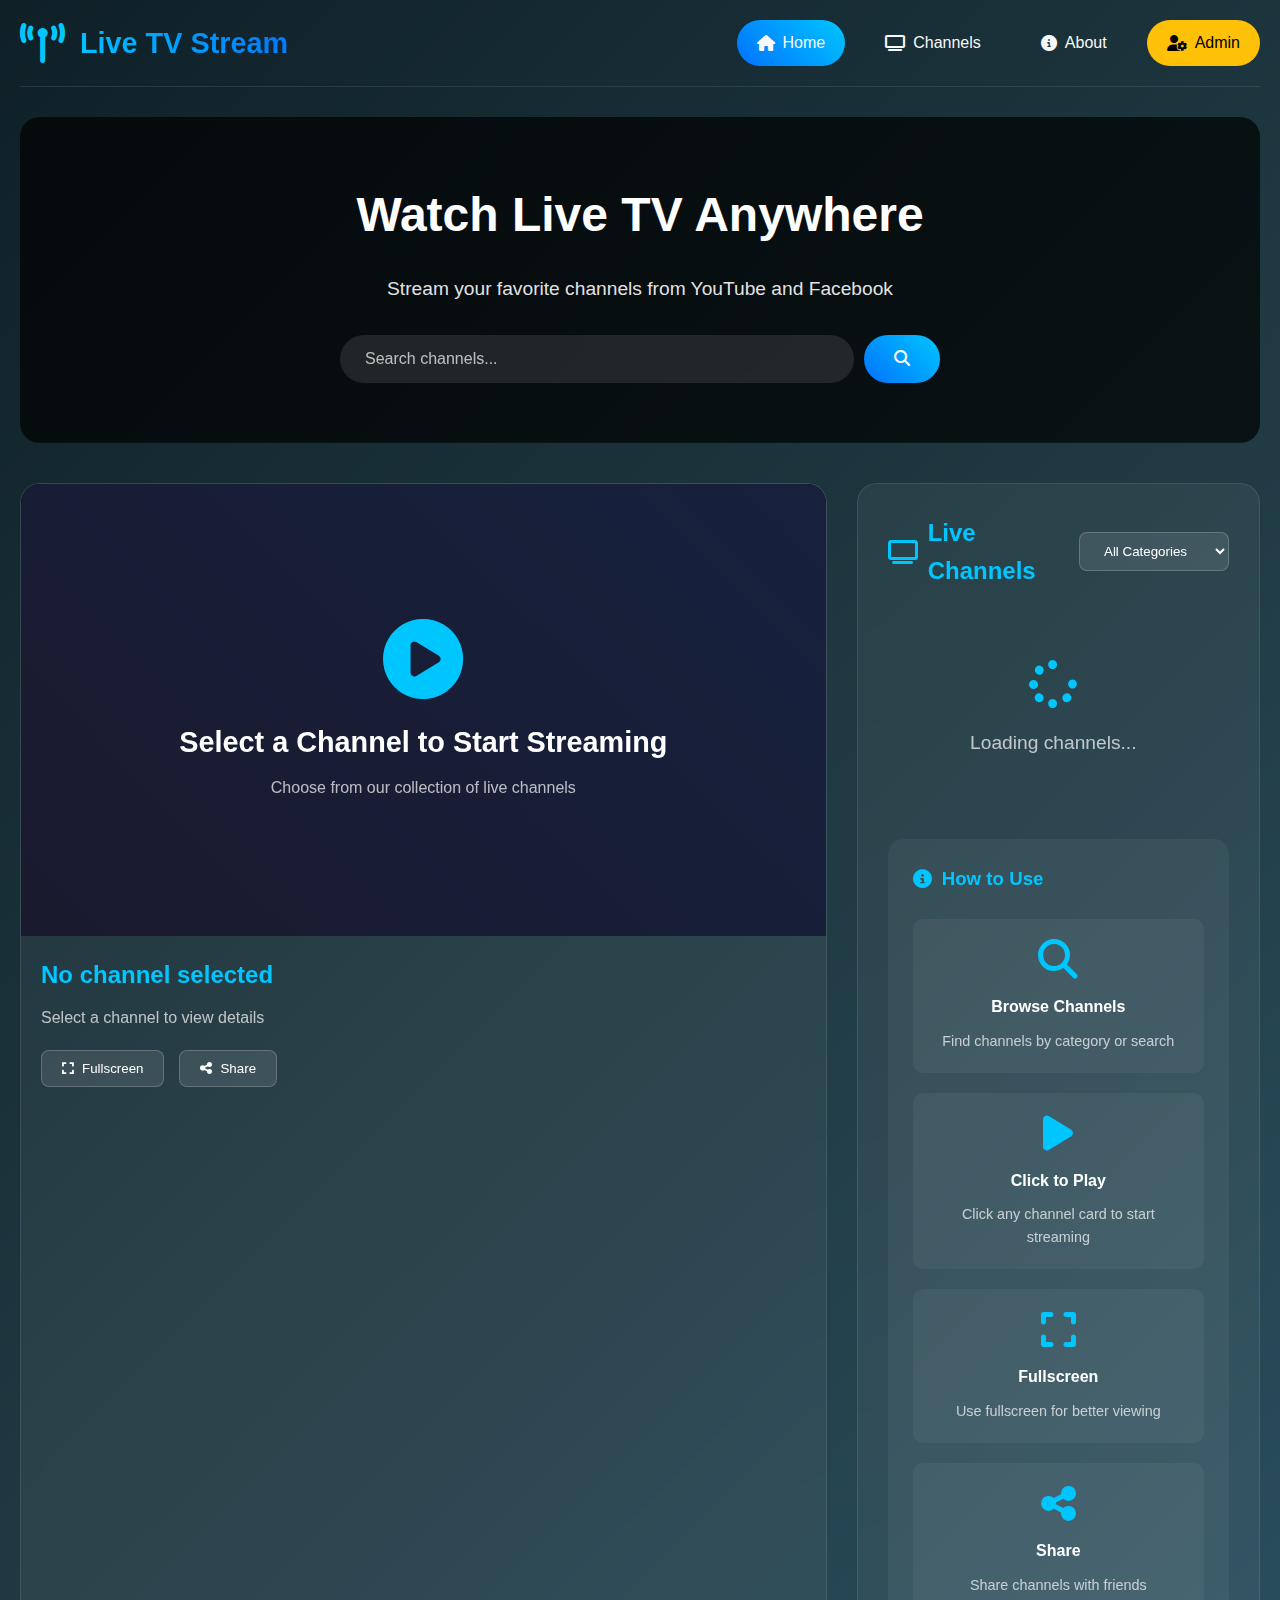
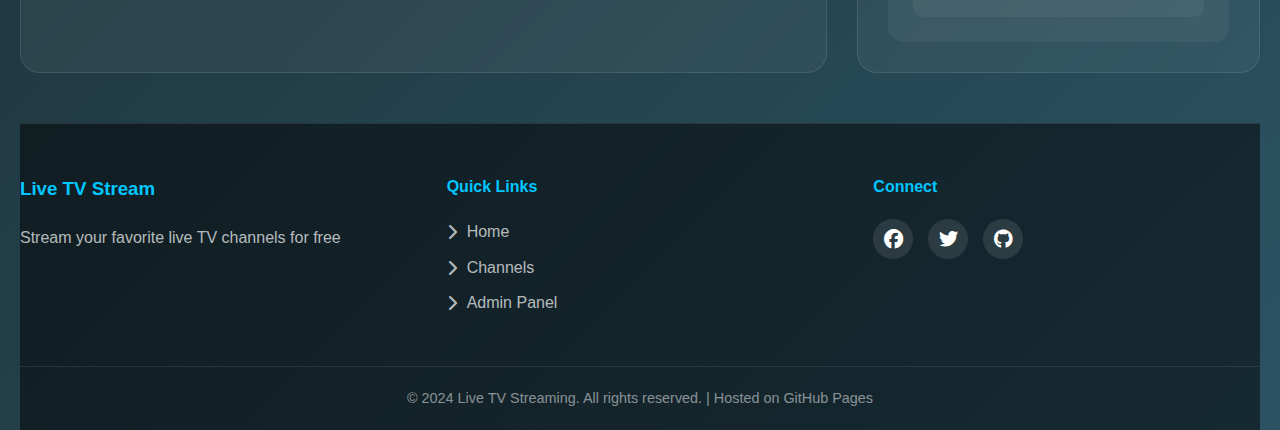
<file: index.html>
<!DOCTYPE html>
<html lang="en">
<head>
    <meta charset="UTF-8">
    <meta name="viewport" content="width=device-width, initial-scale=1.0">
    <title>Live TV Streaming</title>
    <link rel="stylesheet" href="style.css">
    <link rel="stylesheet" href="https://cdnjs.cloudflare.com/ajax/libs/font-awesome/6.4.0/css/all.min.css">
    <link rel="icon" type="image/x-icon" href="favicon.ico">
</head>
<body>
    <div class="container">
        <header>
            <div class="logo">
                <i class="fas fa-broadcast-tower"></i>
                <h1>Live TV Stream</h1>
            </div>
            <nav>
                <a href="#" class="nav-link active"><i class="fas fa-home"></i> Home</a>
                <a href="#" class="nav-link"><i class="fas fa-tv"></i> Channels</a>
                <a href="#" class="nav-link"><i class="fas fa-info-circle"></i> About</a>
                <a href="admin.html" class="nav-link admin-btn"><i class="fas fa-user-cog"></i> Admin</a>
            </nav>
        </header>

        <main>
            <section class="hero">
                <div class="hero-content">
                    <h2>Watch Live TV Anywhere</h2>
                    <p>Stream your favorite channels from YouTube and Facebook</p>
                    <div class="search-bar">
                        <input type="text" id="searchInput" placeholder="Search channels...">
                        <button id="searchBtn"><i class="fas fa-search"></i></button>
                    </div>
                </div>
            </section>

            <div class="content-wrapper">
                <div class="player-section">
                    <div class="player-container">
                        <div id="playerPlaceholder" class="player-placeholder">
                            <i class="fas fa-play-circle"></i>
                            <h3>Select a Channel to Start Streaming</h3>
                            <p>Choose from our collection of live channels</p>
                        </div>
                        <div id="streamContainer" class="stream-container" style="display: none;">
                            <iframe id="streamPlayer" class="stream-player" frameborder="0" allowfullscreen></iframe>
                        </div>
                    </div>
                    <div class="player-info">
                        <div class="now-playing">
                            <h3 id="currentChannel">No channel selected</h3>
                            <p id="currentCategory">Select a channel to view details</p>
                            <div class="player-controls">
                                <button id="fullscreenBtn" class="control-btn">
                                    <i class="fas fa-expand"></i> Fullscreen
                                </button>
                                <button id="shareBtn" class="control-btn">
                                    <i class="fas fa-share-alt"></i> Share
                                </button>
                            </div>
                        </div>
                    </div>
                </div>

                <div class="channels-section">
                    <div class="section-header">
                        <h2><i class="fas fa-tv"></i> Live Channels</h2>
                        <div class="category-filter">
                            <select id="categorySelect">
                                <option value="all">All Categories</option>
                                <option value="news">News</option>
                                <option value="sports">Sports</option>
                                <option value="entertainment">Entertainment</option>
                                <option value="music">Music</option>
                                <option value="education">Education</option>
                            </select>
                        </div>
                    </div>

                    <div class="channels-grid" id="channelsGrid">
                        <!-- Channels will be loaded here -->
                        <div class="loading">
                            <i class="fas fa-spinner fa-spin"></i>
                            <p>Loading channels...</p>
                        </div>
                    </div>

                    <div class="instructions">
                        <h3><i class="fas fa-info-circle"></i> How to Use</h3>
                        <div class="instructions-grid">
                            <div class="instruction">
                                <i class="fas fa-search"></i>
                                <h4>Browse Channels</h4>
                                <p>Find channels by category or search</p>
                            </div>
                            <div class="instruction">
                                <i class="fas fa-play"></i>
                                <h4>Click to Play</h4>
                                <p>Click any channel card to start streaming</p>
                            </div>
                            <div class="instruction">
                                <i class="fas fa-expand"></i>
                                <h4>Fullscreen</h4>
                                <p>Use fullscreen for better viewing</p>
                            </div>
                            <div class="instruction">
                                <i class="fas fa-share-alt"></i>
                                <h4>Share</h4>
                                <p>Share channels with friends</p>
                            </div>
                        </div>
                    </div>
                </div>
            </div>
        </main>

        <footer>
            <div class="footer-content">
                <div class="footer-section">
                    <h3>Live TV Stream</h3>
                    <p>Stream your favorite live TV channels for free</p>
                </div>
                <div class="footer-section">
                    <h4>Quick Links</h4>
                    <a href="#"><i class="fas fa-chevron-right"></i> Home</a>
                    <a href="#"><i class="fas fa-chevron-right"></i> Channels</a>
                    <a href="admin.html"><i class="fas fa-chevron-right"></i> Admin Panel</a>
                </div>
                <div class="footer-section">
                    <h4>Connect</h4>
                    <div class="social-links">
                        <a href="#"><i class="fab fa-facebook"></i></a>
                        <a href="#"><i class="fab fa-twitter"></i></a>
                        <a href="#"><i class="fab fa-github"></i></a>
                    </div>
                </div>
            </div>
            <div class="footer-bottom">
                <p>&copy; 2024 Live TV Streaming. All rights reserved. | Hosted on GitHub Pages</p>
            </div>
        </footer>
    </div>

    <!-- Share Modal -->
    <div id="shareModal" class="modal">
        <div class="modal-content">
            <h3><i class="fas fa-share-alt"></i> Share Channel</h3>
            <div class="share-options">
                <input type="text" id="shareUrl" readonly>
                <button id="copyBtn" class="share-btn">
                    <i class="fas fa-copy"></i> Copy Link
                </button>
                <a id="whatsappShare" class="share-btn" target="_blank">
                    <i class="fab fa-whatsapp"></i> WhatsApp
                </a>
                <a id="facebookShare" class="share-btn" target="_blank">
                    <i class="fab fa-facebook"></i> Facebook
                </a>
            </div>
            <button id="closeShare" class="btn-close">Close</button>
        </div>
    </div>

    <script src="script.js"></script>
</body>
</html>
</file>
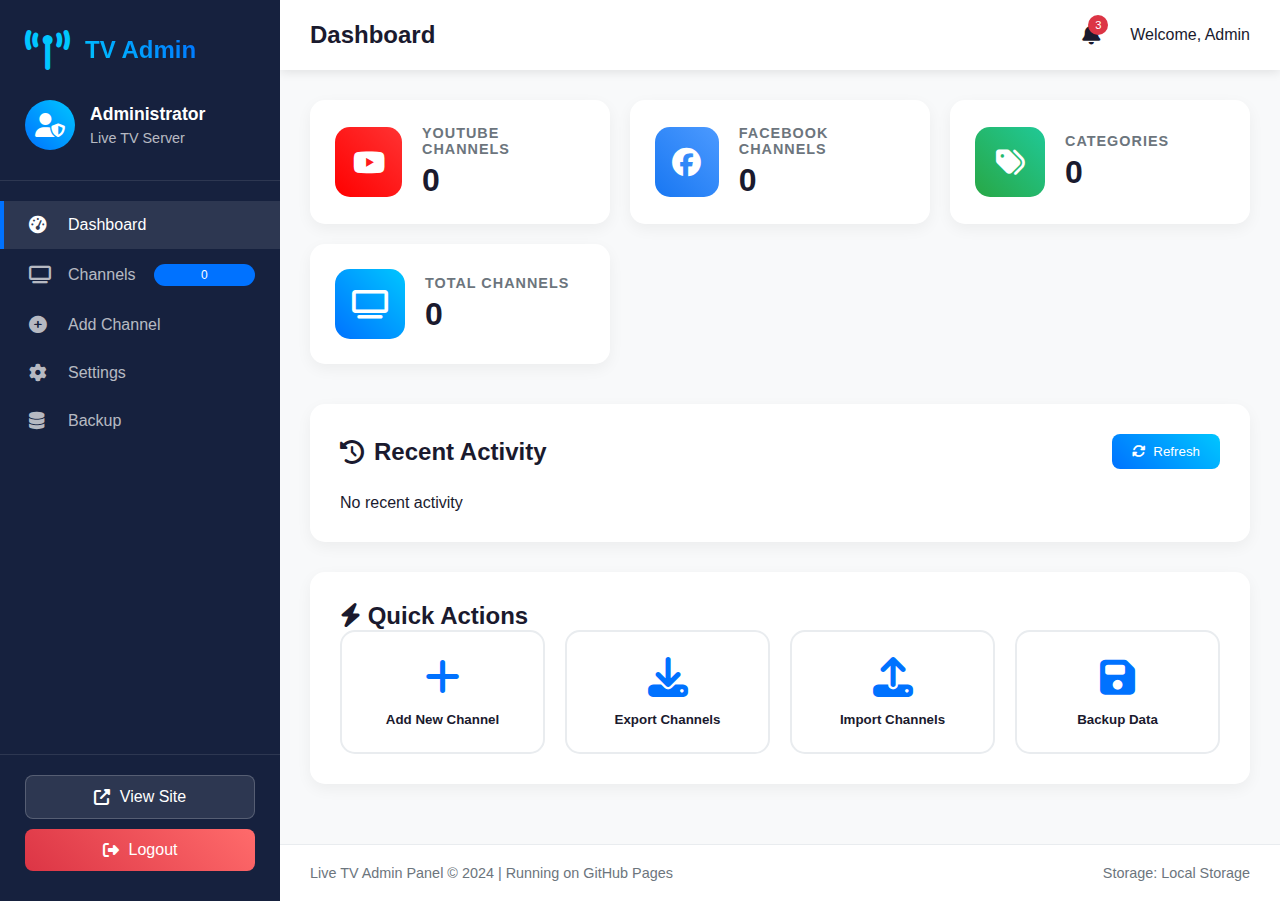
<file: admin.html>
<!DOCTYPE html>
<html lang="en">
<head>
    <meta charset="UTF-8">
    <meta name="viewport" content="width=device-width, initial-scale=1.0">
    <title>Admin Panel - Live TV Streaming</title>
    <link rel="stylesheet" href="admin.css">
    <link rel="stylesheet" href="https://cdnjs.cloudflare.com/ajax/libs/font-awesome/6.4.0/css/all.min.css">
    <link rel="icon" type="image/x-icon" href="favicon.ico">
</head>
<body>
    <div class="admin-container">
        <!-- Sidebar -->
        <aside class="sidebar">
            <div class="sidebar-header">
                <div class="logo">
                    <i class="fas fa-broadcast-tower"></i>
                    <h2>TV Admin</h2>
                </div>
                <div class="admin-info">
                    <div class="admin-avatar">
                        <i class="fas fa-user-shield"></i>
                    </div>
                    <div class="admin-details">
                        <h3>Administrator</h3>
                        <p>Live TV Server</p>
                    </div>
                </div>
            </div>

            <nav class="sidebar-nav">
                <ul>
                    <li class="nav-item active" data-page="dashboard">
                        <i class="fas fa-tachometer-alt"></i>
                        <span>Dashboard</span>
                    </li>
                    <li class="nav-item" data-page="channels">
                        <i class="fas fa-tv"></i>
                        <span>Channels</span>
                        <span class="badge" id="channelCount">0</span>
                    </li>
                    <li class="nav-item" data-page="add-channel">
                        <i class="fas fa-plus-circle"></i>
                        <span>Add Channel</span>
                    </li>
                    <li class="nav-item" data-page="settings">
                        <i class="fas fa-cog"></i>
                        <span>Settings</span>
                    </li>
                    <li class="nav-item" data-page="backup">
                        <i class="fas fa-database"></i>
                        <span>Backup</span>
                    </li>
                </ul>
            </nav>

            <div class="sidebar-footer">
                <a href="index.html" class="view-site">
                    <i class="fas fa-external-link-alt"></i>
                    View Site
                </a>
                <button id="logoutBtn" class="logout-btn">
                    <i class="fas fa-sign-out-alt"></i>
                    Logout
                </button>
            </div>
        </aside>

        <!-- Main Content -->
        <main class="main-content">
            <!-- Top Bar -->
            <header class="top-bar">
                <div class="top-bar-left">
                    <button class="menu-toggle">
                        <i class="fas fa-bars"></i>
                    </button>
                    <h1 id="pageTitle">Dashboard</h1>
                </div>
                <div class="top-bar-right">
                    <div class="notifications">
                        <button class="notification-btn">
                            <i class="fas fa-bell"></i>
                            <span class="notification-badge">3</span>
                        </button>
                    </div>
                    <div class="user-menu">
                        <span>Welcome, Admin</span>
                    </div>
                </div>
            </header>

            <!-- Content Area -->
            <div class="content-area">
                <!-- Dashboard Page -->
                <section id="dashboard" class="page active">
                    <div class="stats-cards">
                        <div class="stat-card">
                            <div class="stat-icon youtube">
                                <i class="fab fa-youtube"></i>
                            </div>
                            <div class="stat-info">
                                <h3>YouTube Channels</h3>
                                <p id="youtubeStats">0</p>
                            </div>
                        </div>
                        <div class="stat-card">
                            <div class="stat-icon facebook">
                                <i class="fab fa-facebook"></i>
                            </div>
                            <div class="stat-info">
                                <h3>Facebook Channels</h3>
                                <p id="facebookStats">0</p>
                            </div>
                        </div>
                        <div class="stat-card">
                            <div class="stat-icon categories">
                                <i class="fas fa-tags"></i>
                            </div>
                            <div class="stat-info">
                                <h3>Categories</h3>
                                <p id="categoryStats">0</p>
                            </div>
                        </div>
                        <div class="stat-card">
                            <div class="stat-icon total">
                                <i class="fas fa-tv"></i>
                            </div>
                            <div class="stat-info">
                                <h3>Total Channels</h3>
                                <p id="totalStats">0</p>
                            </div>
                        </div>
                    </div>

                    <div class="recent-activity">
                        <div class="section-header">
                            <h2><i class="fas fa-history"></i> Recent Activity</h2>
                            <button class="btn-refresh" onclick="adminPanel.refreshData()">
                                <i class="fas fa-sync-alt"></i> Refresh
                            </button>
                        </div>
                        <div class="activity-list" id="activityList">
                            <!-- Activities will be loaded here -->
                        </div>
                    </div>

                    <div class="quick-actions">
                        <h2><i class="fas fa-bolt"></i> Quick Actions</h2>
                        <div class="actions-grid">
                            <button class="action-btn" onclick="adminPanel.showAddChannel()">
                                <i class="fas fa-plus"></i>
                                <span>Add New Channel</span>
                            </button>
                            <button class="action-btn" onclick="adminPanel.exportChannels()">
                                <i class="fas fa-download"></i>
                                <span>Export Channels</span>
                            </button>
                            <button class="action-btn" onclick="adminPanel.importChannels()">
                                <i class="fas fa-upload"></i>
                                <span>Import Channels</span>
                            </button>
                            <button class="action-btn" onclick="adminPanel.backupData()">
                                <i class="fas fa-save"></i>
                                <span>Backup Data</span>
                            </button>
                        </div>
                    </div>
                </section>

                <!-- Channels Management Page -->
                <section id="channels" class="page">
                    <div class="section-header">
                        <h2><i class="fas fa-tv"></i> Manage Channels</h2>
                        <div class="header-actions">
                            <button class="btn-primary" onclick="adminPanel.showAddChannel()">
                                <i class="fas fa-plus"></i> Add Channel
                            </button>
                        </div>
                    </div>

                    <div class="controls-row">
                        <div class="search-box">
                            <i class="fas fa-search"></i>
                            <input type="text" id="searchChannels" placeholder="Search channels...">
                        </div>
                        <select id="filterCategory" class="filter-select">
                            <option value="all">All Categories</option>
                            <option value="news">News</option>
                            <option value="sports">Sports</option>
                            <option value="entertainment">Entertainment</option>
                            <option value="music">Music</option>
                            <option value="education">Education</option>
                        </select>
                        <select id="filterType" class="filter-select">
                            <option value="all">All Types</option>
                            <option value="youtube">YouTube</option>
                            <option value="facebook">Facebook</option>
                        </select>
                    </div>

                    <div class="channels-table-container">
                        <table class="channels-table">
                            <thead>
                                <tr>
                                    <th>Channel Name</th>
                                    <th>Type</th>
                                    <th>Category</th>
                                    <th>Status</th>
                                    <th>Added</th>
                                    <th>Actions</th>
                                </tr>
                            </thead>
                            <tbody id="channelsTableBody">
                                <!-- Channels will be loaded here -->
                            </tbody>
                        </table>
                    </div>
                </section>

                <!-- Add/Edit Channel Page -->
                <section id="add-channel" class="page">
                    <div class="section-header">
                        <h2><i class="fas fa-plus-circle"></i> Add New Channel</h2>
                    </div>

                    <form id="channelForm" class="channel-form">
                        <div class="form-row">
                            <div class="form-group">
                                <label for="channelName">
                                    <i class="fas fa-tv"></i> Channel Name *
                                </label>
                                <input type="text" id="channelName" required 
                                       placeholder="Enter channel name (e.g., CNN News)">
                            </div>
                            <div class="form-group">
                                <label for="channelCategory">
                                    <i class="fas fa-tag"></i> Category *
                                </label>
                                <select id="channelCategory" required>
                                    <option value="">Select category</option>
                                    <option value="news">News</option>
                                    <option value="sports">Sports</option>
                                    <option value="entertainment">Entertainment</option>
                                    <option value="music">Music</option>
                                    <option value="education">Education</option>
                                    <option value="religious">Religious</option>
                                    <option value="kids">Kids</option>
                                </select>
                            </div>
                        </div>

                        <div class="form-row">
                            <div class="form-group">
                                <label for="channelUrl">
                                    <i class="fas fa-link"></i> Stream URL *
                                </label>
                                <input type="url" id="channelUrl" required 
                                       placeholder="Enter YouTube or Facebook stream URL">
                                <small class="help-text">
                                    Enter YouTube or Facebook live stream URL
                                </small>
                            </div>
                            <div class="form-group">
                                <label for="channelType">
                                    <i class="fas fa-globe"></i> Stream Type *
                                </label>
                                <select id="channelType" required>
                                    <option value="">Select type</option>
                                    <option value="youtube">YouTube</option>
                                    <option value="facebook">Facebook</option>
                                    <option value="other">Other</option>
                                </select>
                            </div>
                        </div>

                        <div class="form-group">
                            <label for="channelDescription">
                                <i class="fas fa-align-left"></i> Description
                            </label>
                            <textarea id="channelDescription" rows="4" 
                                      placeholder="Enter channel description (optional)"></textarea>
                        </div>

                        <div class="form-group">
                            <label for="channelStatus">
                                <i class="fas fa-check-circle"></i> Status
                            </label>
                            <select id="channelStatus">
                                <option value="active">Active</option>
                                <option value="inactive">Inactive</option>
                                <option value="pending">Pending</option>
                            </select>
                        </div>

                        <div class="form-actions">
                            <button type="button" class="btn-secondary" onclick="adminPanel.resetForm()">
                                <i class="fas fa-redo"></i> Reset
                            </button>
                            <button type="submit" class="btn-primary">
                                <i class="fas fa-save"></i> Save Channel
                            </button>
                        </div>
                    </form>
                </section>

                <!-- Settings Page -->
                <section id="settings" class="page">
                    <div class="section-header">
                        <h2><i class="fas fa-cog"></i> Settings</h2>
                    </div>

                    <div class="settings-grid">
                        <div class="setting-card">
                            <h3><i class="fas fa-user-shield"></i> Security</h3>
                            <div class="setting-item">
                                <label>Change Admin Password</label>
                                <input type="password" id="adminPassword" placeholder="New password">
                            </div>
                            <div class="setting-item">
                                <label>Two-Factor Authentication</label>
                                <label class="toggle-switch">
                                    <input type="checkbox">
                                    <span class="toggle-slider"></span>
                                </label>
                            </div>
                        </div>

                        <div class="setting-card">
                            <h3><i class="fas fa-palette"></i> Appearance</h3>
                            <div class="setting-item">
                                <label>Theme Color</label>
                                <input type="color" id="themeColor" value="#0072ff">
                            </div>
                            <div class="setting-item">
                                <label>Auto-refresh Interval</label>
                                <select id="refreshInterval">
                                    <option value="0">Disabled</option>
                                    <option value="30000">30 Seconds</option>
                                    <option value="60000">1 Minute</option>
                                    <option value="300000">5 Minutes</option>
                                </select>
                            </div>
                        </div>

                        <div class="setting-card">
                            <h3><i class="fas fa-database"></i> Storage</h3>
                            <div class="setting-item">
                                <label>Storage Method</label>
                                <select id="storageMethod">
                                    <option value="localStorage">Local Storage</option>
                                    <option value="json">JSON File</option>
                                </select>
                            </div>
                            <div class="setting-item">
                                <label>Clear All Data</label>
                                <button class="btn-danger" onclick="adminPanel.clearAllData()">
                                    <i class="fas fa-trash"></i> Clear Data
                                </button>
                            </div>
                        </div>
                    </div>
                </section>

                <!-- Backup Page -->
                <section id="backup" class="page">
                    <div class="section-header">
                        <h2><i class="fas fa-database"></i> Data Backup</h2>
                    </div>

                    <div class="backup-options">
                        <div class="backup-card">
                            <h3><i class="fas fa-download"></i> Export Data</h3>
                            <p>Export all channels to a JSON file</p>
                            <button class="btn-primary" onclick="adminPanel.exportChannels()">
                                <i class="fas fa-file-export"></i> Export Now
                            </button>
                        </div>

                        <div class="backup-card">
                            <h3><i class="fas fa-upload"></i> Import Data</h3>
                            <p>Import channels from a JSON file</p>
                            <div class="file-upload">
                                <input type="file" id="importFile" accept=".json">
                                <label for="importFile" class="btn-secondary">
                                    <i class="fas fa-file-import"></i> Choose File
                                </label>
                                <button class="btn-primary" onclick="adminPanel.importFromFile()">
                                    <i class="fas fa-upload"></i> Import
                                </button>
                            </div>
                        </div>

                        <div class="backup-card">
                            <h3><i class="fas fa-cloud"></i> Cloud Backup</h3>
                            <p>Backup data to cloud storage</p>
                            <button class="btn-secondary" onclick="adminPanel.backupToCloud()">
                                <i class="fas fa-cloud-upload-alt"></i> Backup Now
                            </button>
                        </div>
                    </div>

                    <div class="backup-history">
                        <h3><i class="fas fa-history"></i> Backup History</h3>
                        <div class="history-list" id="backupHistory">
                            <!-- Backup history will be loaded here -->
                        </div>
                    </div>
                </section>
            </div>

            <!-- Footer -->
            <footer class="admin-footer">
                <p>Live TV Admin Panel &copy; 2024 | Running on GitHub Pages</p>
                <p id="storageInfo">Storage: Local Storage</p>
            </footer>
        </main>
    </div>

    <!-- Modals -->
    <div id="deleteModal" class="modal">
        <div class="modal-content">
            <h3><i class="fas fa-exclamation-triangle"></i> Confirm Delete</h3>
            <p>Are you sure you want to delete this channel? This action cannot be undone.</p>
            <div class="modal-actions">
                <button class="btn-secondary" onclick="adminPanel.closeModal()">Cancel</button>
                <button class="btn-danger" id="confirmDelete">Delete</button>
            </div>
        </div>
    </div>

    <div id="messageModal" class="modal">
        <div class="modal-content">
            <h3 id="messageTitle"></h3>
            <p id="messageText"></p>
            <div class="modal-actions">
                <button class="btn-primary" onclick="adminPanel.closeMessage()">OK</button>
            </div>
        </div>
    </div>

    <script src="admin.js"></script>
</body>
</html>
</file>
<file: style.css>
:root {
    --primary-color: #0072ff;
    --secondary-color: #00c6ff;
    --dark-color: #1a1a2e;
    --light-color: #f8f9fa;
    --success-color: #28a745;
    --danger-color: #dc3545;
    --warning-color: #ffc107;
    --gray-color: #6c757d;
}

* {
    margin: 0;
    padding: 0;
    box-sizing: border-box;
}

body {
    font-family: 'Segoe UI', Tahoma, Geneva, Verdana, sans-serif;
    background: linear-gradient(135deg, #0f2027 0%, #203a43 50%, #2c5364 100%);
    color: var(--light-color);
    line-height: 1.6;
    min-height: 100vh;
}

.container {
    max-width: 1400px;
    margin: 0 auto;
    padding: 0 20px;
}

/* Header Styles */
header {
    display: flex;
    justify-content: space-between;
    align-items: center;
    padding: 20px 0;
    border-bottom: 1px solid rgba(255, 255, 255, 0.1);
    margin-bottom: 30px;
}

.logo {
    display: flex;
    align-items: center;
    gap: 15px;
}

.logo i {
    font-size: 2.5rem;
    color: var(--secondary-color);
}

.logo h1 {
    font-size: 1.8rem;
    background: linear-gradient(45deg, var(--secondary-color), var(--primary-color));
    -webkit-background-clip: text;
    -webkit-text-fill-color: transparent;
}

nav {
    display: flex;
    gap: 20px;
    align-items: center;
}

.nav-link {
    color: var(--light-color);
    text-decoration: none;
    padding: 10px 20px;
    border-radius: 25px;
    transition: all 0.3s ease;
    display: flex;
    align-items: center;
    gap: 8px;
}

.nav-link:hover {
    background: rgba(255, 255, 255, 0.1);
    transform: translateY(-2px);
}

.nav-link.active {
    background: linear-gradient(45deg, var(--primary-color), var(--secondary-color));
}

.admin-btn {
    background: var(--warning-color);
    color: #000;
}

.admin-btn:hover {
    background: #e0a800;
}

/* Hero Section */
.hero {
    background: linear-gradient(rgba(0, 0, 0, 0.7), rgba(0, 0, 0, 0.7)), url('https://images.unsplash.com/photo-1533750349088-cd871a92f312?ixlib=rb-4.0.3&auto=format&fit=crop&w=2070&q=80');
    background-size: cover;
    background-position: center;
    border-radius: 20px;
    padding: 60px 40px;
    margin-bottom: 40px;
    text-align: center;
}

.hero-content h2 {
    font-size: 3rem;
    margin-bottom: 20px;
    color: white;
}

.hero-content p {
    font-size: 1.2rem;
    margin-bottom: 30px;
    color: rgba(255, 255, 255, 0.9);
}

.search-bar {
    display: flex;
    max-width: 600px;
    margin: 0 auto;
    gap: 10px;
}

.search-bar input {
    flex: 1;
    padding: 15px 25px;
    border: none;
    border-radius: 50px;
    background: rgba(255, 255, 255, 0.1);
    backdrop-filter: blur(10px);
    color: white;
    font-size: 1rem;
}

.search-bar input::placeholder {
    color: rgba(255, 255, 255, 0.7);
}

.search-bar button {
    padding: 15px 30px;
    background: linear-gradient(45deg, var(--primary-color), var(--secondary-color));
    border: none;
    border-radius: 50px;
    color: white;
    cursor: pointer;
    font-size: 1rem;
    transition: transform 0.3s ease;
}

.search-bar button:hover {
    transform: scale(1.05);
}

/* Content Wrapper */
.content-wrapper {
    display: grid;
    grid-template-columns: 2fr 1fr;
    gap: 30px;
    margin-bottom: 50px;
}

@media (max-width: 1024px) {
    .content-wrapper {
        grid-template-columns: 1fr;
    }
}

/* Player Section */
.player-section {
    background: rgba(255, 255, 255, 0.05);
    border-radius: 20px;
    overflow: hidden;
    backdrop-filter: blur(10px);
    border: 1px solid rgba(255, 255, 255, 0.1);
}

.player-container {
    position: relative;
    width: 100%;
    padding-bottom: 56.25%; /* 16:9 Aspect Ratio */
    background: #000;
}

.player-placeholder, .stream-container {
    position: absolute;
    top: 0;
    left: 0;
    width: 100%;
    height: 100%;
}

.player-placeholder {
    display: flex;
    flex-direction: column;
    justify-content: center;
    align-items: center;
    background: linear-gradient(45deg, #1a1a2e, #16213e);
    color: rgba(255, 255, 255, 0.7);
    text-align: center;
    padding: 20px;
}

.player-placeholder i {
    font-size: 5rem;
    color: var(--secondary-color);
    margin-bottom: 20px;
}

.player-placeholder h3 {
    font-size: 1.8rem;
    margin-bottom: 10px;
    color: white;
}

.stream-player {
    width: 100%;
    height: 100%;
    border: none;
}

.player-info {
    padding: 20px;
}

.now-playing h3 {
    font-size: 1.5rem;
    margin-bottom: 10px;
    color: var(--secondary-color);
}

.now-playing p {
    color: rgba(255, 255, 255, 0.7);
    margin-bottom: 20px;
}

.player-controls {
    display: flex;
    gap: 15px;
}

.control-btn {
    padding: 10px 20px;
    background: rgba(255, 255, 255, 0.1);
    border: 1px solid rgba(255, 255, 255, 0.2);
    border-radius: 8px;
    color: white;
    cursor: pointer;
    display: flex;
    align-items: center;
    gap: 8px;
    transition: all 0.3s ease;
}

.control-btn:hover {
    background: rgba(255, 255, 255, 0.2);
    transform: translateY(-2px);
}

/* Channels Section */
.channels-section {
    background: rgba(255, 255, 255, 0.05);
    border-radius: 20px;
    padding: 30px;
    backdrop-filter: blur(10px);
    border: 1px solid rgba(255, 255, 255, 0.1);
}

.section-header {
    display: flex;
    justify-content: space-between;
    align-items: center;
    margin-bottom: 30px;
}

.section-header h2 {
    display: flex;
    align-items: center;
    gap: 10px;
    color: var(--secondary-color);
}

.category-filter select {
    padding: 10px 20px;
    background: rgba(255, 255, 255, 0.1);
    border: 1px solid rgba(255, 255, 255, 0.2);
    border-radius: 8px;
    color: white;
    cursor: pointer;
    min-width: 150px;
}

.category-filter select option {
    background: var(--dark-color);
    color: white;
}

.channels-grid {
    display: grid;
    gap: 20px;
    margin-bottom: 40px;
    max-height: 600px;
    overflow-y: auto;
    padding-right: 10px;
}

.channels-grid::-webkit-scrollbar {
    width: 8px;
}

.channels-grid::-webkit-scrollbar-track {
    background: rgba(255, 255, 255, 0.1);
    border-radius: 4px;
}

.channels-grid::-webkit-scrollbar-thumb {
    background: linear-gradient(45deg, var(--primary-color), var(--secondary-color));
    border-radius: 4px;
}

.channel-card {
    background: rgba(255, 255, 255, 0.1);
    border-radius: 15px;
    padding: 20px;
    cursor: pointer;
    transition: all 0.3s ease;
    border: 2px solid transparent;
}

.channel-card:hover {
    background: rgba(255, 255, 255, 0.15);
    border-color: var(--secondary-color);
    transform: translateY(-5px);
}

.channel-card.active {
    background: linear-gradient(45deg, rgba(0, 114, 255, 0.2), rgba(0, 198, 255, 0.2));
    border-color: var(--secondary-color);
}

.channel-header {
    display: flex;
    justify-content: space-between;
    align-items: center;
    margin-bottom: 15px;
}

.channel-name {
    display: flex;
    align-items: center;
    gap: 10px;
    font-size: 1.2rem;
    font-weight: 600;
    color: var(--secondary-color);
}

.channel-category {
    background: rgba(0, 198, 255, 0.2);
    padding: 5px 15px;
    border-radius: 20px;
    font-size: 0.9rem;
    color: var(--secondary-color);
}

.channel-description {
    color: rgba(255, 255, 255, 0.8);
    font-size: 0.95rem;
    line-height: 1.5;
}

.loading {
    text-align: center;
    padding: 40px;
    grid-column: 1 / -1;
}

.loading i {
    font-size: 3rem;
    color: var(--secondary-color);
    margin-bottom: 20px;
}

.loading p {
    font-size: 1.2rem;
    color: rgba(255, 255, 255, 0.7);
}

/* Instructions */
.instructions {
    background: rgba(255, 255, 255, 0.05);
    border-radius: 15px;
    padding: 25px;
    margin-top: 30px;
}

.instructions h3 {
    display: flex;
    align-items: center;
    gap: 10px;
    margin-bottom: 25px;
    color: var(--secondary-color);
}

.instructions-grid {
    display: grid;
    grid-template-columns: repeat(auto-fit, minmax(200px, 1fr));
    gap: 20px;
}

.instruction {
    text-align: center;
    padding: 20px;
    background: rgba(255, 255, 255, 0.05);
    border-radius: 10px;
    transition: transform 0.3s ease;
}

.instruction:hover {
    transform: translateY(-5px);
}

.instruction i {
    font-size: 2.5rem;
    color: var(--secondary-color);
    margin-bottom: 15px;
}

.instruction h4 {
    margin-bottom: 10px;
    color: white;
}

.instruction p {
    color: rgba(255, 255, 255, 0.7);
    font-size: 0.9rem;
}

/* Footer */
footer {
    background: rgba(0, 0, 0, 0.5);
    border-top: 1px solid rgba(255, 255, 255, 0.1);
    padding: 50px 0 20px;
    margin-top: 50px;
}

.footer-content {
    display: grid;
    grid-template-columns: repeat(auto-fit, minmax(250px, 1fr));
    gap: 40px;
    margin-bottom: 40px;
}

.footer-section h3, .footer-section h4 {
    color: var(--secondary-color);
    margin-bottom: 20px;
}

.footer-section p {
    color: rgba(255, 255, 255, 0.7);
    line-height: 1.8;
}

.footer-section a {
    display: block;
    color: rgba(255, 255, 255, 0.7);
    text-decoration: none;
    margin-bottom: 10px;
    transition: color 0.3s ease;
    display: flex;
    align-items: center;
    gap: 10px;
}

.footer-section a:hover {
    color: var(--secondary-color);
}

.social-links {
    display: flex;
    gap: 15px;
}

.social-links a {
    display: inline-flex;
    align-items: center;
    justify-content: center;
    width: 40px;
    height: 40px;
    background: rgba(255, 255, 255, 0.1);
    border-radius: 50%;
    color: white;
    font-size: 1.2rem;
    transition: all 0.3s ease;
}

.social-links a:hover {
    background: var(--secondary-color);
    transform: translateY(-3px);
}

.footer-bottom {
    text-align: center;
    padding-top: 20px;
    border-top: 1px solid rgba(255, 255, 255, 0.1);
    color: rgba(255, 255, 255, 0.5);
    font-size: 0.9rem;
}

/* Modal */
.modal {
    display: none;
    position: fixed;
    top: 0;
    left: 0;
    width: 100%;
    height: 100%;
    background: rgba(0, 0, 0, 0.8);
    z-index: 1000;
    justify-content: center;
    align-items: center;
}

.modal-content {
    background: linear-gradient(135deg, #1a1a2e, #16213e);
    padding: 40px;
    border-radius: 20px;
    max-width: 500px;
    width: 90%;
    border: 1px solid rgba(255, 255, 255, 0.1);
}

.modal-content h3 {
    color: var(--secondary-color);
    margin-bottom: 30px;
    display: flex;
    align-items: center;
    gap: 10px;
}

.share-options {
    display: flex;
    flex-direction: column;
    gap: 15px;
    margin-bottom: 30px;
}

#shareUrl {
    padding: 15px;
    background: rgba(255, 255, 255, 0.05);
    border: 1px solid rgba(255, 255, 255, 0.1);
    border-radius: 8px;
    color: white;
    font-size: 0.9rem;
    word-break: break-all;
}

.share-btn {
    padding: 15px;
    background: linear-gradient(45deg, var(--primary-color), var(--secondary-color));
    border: none;
    border-radius: 8px;
    color: white;
    text-decoration: none;
    text-align: center;
    cursor: pointer;
    transition: all 0.3s ease;
    display: flex;
    align-items: center;
    justify-content: center;
    gap: 10px;
}

.share-btn:hover {
    transform: translateY(-2px);
    opacity: 0.9;
}

.btn-close {
    width: 100%;
    padding: 15px;
    background: rgba(255, 255, 255, 0.1);
    border: 1px solid rgba(255, 255, 255, 0.2);
    border-radius: 8px;
    color: white;
    cursor: pointer;
    transition: all 0.3s ease;
}

.btn-close:hover {
    background: rgba(255, 255, 255, 0.2);
}

/* Responsive Design */
@media (max-width: 768px) {
    header {
        flex-direction: column;
        gap: 20px;
        text-align: center;
    }
    
    nav {
        flex-wrap: wrap;
        justify-content: center;
    }
    
    .hero-content h2 {
        font-size: 2rem;
    }
    
    .hero-content p {
        font-size: 1rem;
    }
    
    .search-bar {
        flex-direction: column;
    }
    
    .instructions-grid {
        grid-template-columns: 1fr;
    }
    
    .player-controls {
        flex-direction: column;
    }
}

/* Animations */
@keyframes fadeIn {
    from { opacity: 0; transform: translateY(20px); }
    to { opacity: 1; transform: translateY(0); }
}

.channel-card {
    animation: fadeIn 0.5s ease forwards;
}
</file>
<file: admin.css>
:root {
    --primary-color: #0072ff;
    --secondary-color: #00c6ff;
    --dark-color: #1a1a2e;
    --light-color: #f8f9fa;
    --sidebar-color: #16213e;
    --success-color: #28a745;
    --danger-color: #dc3545;
    --warning-color: #ffc107;
    --info-color: #17a2b8;
    --gray-color: #6c757d;
}

* {
    margin: 0;
    padding: 0;
    box-sizing: border-box;
}

body {
    font-family: 'Segoe UI', Tahoma, Geneva, Verdana, sans-serif;
    background: #f5f6fa;
    color: var(--dark-color);
    min-height: 100vh;
}

.admin-container {
    display: flex;
    min-height: 100vh;
}

/* Sidebar Styles */
.sidebar {
    width: 280px;
    background: var(--sidebar-color);
    color: white;
    display: flex;
    flex-direction: column;
    transition: all 0.3s ease;
}

.sidebar-header {
    padding: 30px 25px;
    border-bottom: 1px solid rgba(255, 255, 255, 0.1);
}

.logo {
    display: flex;
    align-items: center;
    gap: 15px;
    margin-bottom: 30px;
}

.logo i {
    font-size: 2.5rem;
    color: var(--secondary-color);
}

.logo h2 {
    font-size: 1.5rem;
    background: linear-gradient(45deg, var(--secondary-color), var(--primary-color));
    -webkit-background-clip: text;
    -webkit-text-fill-color: transparent;
}

.admin-info {
    display: flex;
    align-items: center;
    gap: 15px;
}

.admin-avatar {
    width: 50px;
    height: 50px;
    background: linear-gradient(45deg, var(--primary-color), var(--secondary-color));
    border-radius: 50%;
    display: flex;
    align-items: center;
    justify-content: center;
    font-size: 1.5rem;
}

.admin-details h3 {
    font-size: 1.1rem;
    margin-bottom: 5px;
}

.admin-details p {
    font-size: 0.9rem;
    color: rgba(255, 255, 255, 0.7);
}

.sidebar-nav {
    flex: 1;
    padding: 20px 0;
}

.nav-item {
    display: flex;
    align-items: center;
    padding: 15px 25px;
    color: rgba(255, 255, 255, 0.7);
    text-decoration: none;
    cursor: pointer;
    transition: all 0.3s ease;
    border-left: 4px solid transparent;
}

.nav-item:hover {
    background: rgba(255, 255, 255, 0.05);
    color: white;
    border-left-color: var(--secondary-color);
}

.nav-item.active {
    background: rgba(255, 255, 255, 0.1);
    color: white;
    border-left-color: var(--primary-color);
}

.nav-item i {
    width: 24px;
    margin-right: 15px;
    font-size: 1.1rem;
}

.nav-item span {
    flex: 1;
}

.badge {
    background: var(--primary-color);
    color: white;
    padding: 4px 8px;
    border-radius: 12px;
    font-size: 0.75rem;
    min-width: 20px;
    text-align: center;
}

.sidebar-footer {
    padding: 20px 25px;
    border-top: 1px solid rgba(255, 255, 255, 0.1);
}

.view-site, .logout-btn {
    display: flex;
    align-items: center;
    justify-content: center;
    gap: 10px;
    width: 100%;
    padding: 12px;
    margin-bottom: 10px;
    border-radius: 8px;
    text-decoration: none;
    cursor: pointer;
    transition: all 0.3s ease;
}

.view-site {
    background: rgba(255, 255, 255, 0.1);
    color: white;
    border: 1px solid rgba(255, 255, 255, 0.2);
}

.view-site:hover {
    background: rgba(255, 255, 255, 0.2);
    transform: translateY(-2px);
}

.logout-btn {
    background: linear-gradient(45deg, var(--danger-color), #ff6b6b);
    color: white;
    border: none;
    font-size: 1rem;
}

.logout-btn:hover {
    opacity: 0.9;
    transform: translateY(-2px);
}

/* Main Content Styles */
.main-content {
    flex: 1;
    display: flex;
    flex-direction: column;
    overflow: hidden;
}

.top-bar {
    background: white;
    padding: 0 30px;
    height: 70px;
    display: flex;
    justify-content: space-between;
    align-items: center;
    box-shadow: 0 2px 10px rgba(0, 0, 0, 0.1);
    z-index: 100;
}

.top-bar-left {
    display: flex;
    align-items: center;
    gap: 20px;
}

.menu-toggle {
    display: none;
    background: none;
    border: none;
    font-size: 1.5rem;
    color: var(--dark-color);
    cursor: pointer;
}

.top-bar h1 {
    font-size: 1.5rem;
    color: var(--dark-color);
}

.top-bar-right {
    display: flex;
    align-items: center;
    gap: 30px;
}

.notifications {
    position: relative;
}

.notification-btn {
    background: none;
    border: none;
    font-size: 1.3rem;
    color: var(--dark-color);
    cursor: pointer;
    position: relative;
}

.notification-badge {
    position: absolute;
    top: -8px;
    right: -8px;
    background: var(--danger-color);
    color: white;
    border-radius: 50%;
    width: 20px;
    height: 20px;
    font-size: 0.7rem;
    display: flex;
    align-items: center;
    justify-content: center;
}

.user-menu {
    display: flex;
    align-items: center;
    gap: 10px;
    color: var(--dark-color);
    font-weight: 500;
}

/* Content Area */
.content-area {
    flex: 1;
    padding: 30px;
    overflow-y: auto;
    background: #f8f9fa;
}

.page {
    display: none;
    animation: fadeIn 0.5s ease;
}

.page.active {
    display: block;
}

@keyframes fadeIn {
    from { opacity: 0; transform: translateY(20px); }
    to { opacity: 1; transform: translateY(0); }
}

/* Stats Cards */
.stats-cards {
    display: grid;
    grid-template-columns: repeat(auto-fit, minmax(240px, 1fr));
    gap: 20px;
    margin-bottom: 40px;
}

.stat-card {
    background: white;
    border-radius: 15px;
    padding: 25px;
    display: flex;
    align-items: center;
    gap: 20px;
    box-shadow: 0 5px 15px rgba(0, 0, 0, 0.05);
    transition: transform 0.3s ease;
}

.stat-card:hover {
    transform: translateY(-5px);
}

.stat-icon {
    width: 70px;
    height: 70px;
    border-radius: 15px;
    display: flex;
    align-items: center;
    justify-content: center;
    font-size: 1.8rem;
    color: white;
}

.stat-icon.youtube {
    background: linear-gradient(45deg, #FF0000, #FF3333);
}

.stat-icon.facebook {
    background: linear-gradient(45deg, #1877F2, #4C9AFF);
}

.stat-icon.categories {
    background: linear-gradient(45deg, #28a745, #20c997);
}

.stat-icon.total {
    background: linear-gradient(45deg, var(--primary-color), var(--secondary-color));
}

.stat-info h3 {
    font-size: 0.9rem;
    color: var(--gray-color);
    margin-bottom: 5px;
    text-transform: uppercase;
    letter-spacing: 1px;
}

.stat-info p {
    font-size: 2rem;
    font-weight: bold;
    color: var(--dark-color);
}

/* Recent Activity */
.recent-activity, .quick-actions {
    background: white;
    border-radius: 15px;
    padding: 30px;
    margin-bottom: 30px;
    box-shadow: 0 5px 15px rgba(0, 0, 0, 0.05);
}

.section-header {
    display: flex;
    justify-content: space-between;
    align-items: center;
    margin-bottom: 25px;
}

.section-header h2 {
    display: flex;
    align-items: center;
    gap: 10px;
    color: var(--dark-color);
}

.btn-refresh {
    padding: 10px 20px;
    background: linear-gradient(45deg, var(--primary-color), var(--secondary-color));
    border: none;
    border-radius: 8px;
    color: white;
    cursor: pointer;
    display: flex;
    align-items: center;
    gap: 8px;
    transition: all 0.3s ease;
}

.btn-refresh:hover {
    transform: translateY(-2px);
    opacity: 0.9;
}

.activity-list {
    display: flex;
    flex-direction: column;
    gap: 15px;
}

.activity-item {
    display: flex;
    align-items: center;
    gap: 15px;
    padding: 15px;
    background: #f8f9fa;
    border-radius: 10px;
    border-left: 4px solid var(--primary-color);
}

.activity-icon {
    width: 40px;
    height: 40px;
    background: linear-gradient(45deg, var(--primary-color), var(--secondary-color));
    border-radius: 10px;
    display: flex;
    align-items: center;
    justify-content: center;
    color: white;
}

.activity-info h4 {
    margin-bottom: 5px;
    color: var(--dark-color);
}

.activity-info p {
    color: var(--gray-color);
    font-size: 0.9rem;
}

/* Quick Actions */
.actions-grid {
    display: grid;
    grid-template-columns: repeat(auto-fit, minmax(200px, 1fr));
    gap: 20px;
}

.action-btn {
    padding: 25px;
    background: white;
    border: 2px solid #e9ecef;
    border-radius: 15px;
    cursor: pointer;
    display: flex;
    flex-direction: column;
    align-items: center;
    gap: 15px;
    transition: all 0.3s ease;
}

.action-btn:hover {
    border-color: var(--primary-color);
    transform: translateY(-5px);
    box-shadow: 0 10px 20px rgba(0, 114, 255, 0.1);
}

.action-btn i {
    font-size: 2.5rem;
    color: var(--primary-color);
}

.action-btn span {
    font-weight: 600;
    color: var(--dark-color);
}

/* Controls Row */
.controls-row {
    display: flex;
    gap: 15px;
    margin-bottom: 25px;
    flex-wrap: wrap;
}

.search-box {
    flex: 1;
    min-width: 300px;
    position: relative;
}

.search-box i {
    position: absolute;
    left: 20px;
    top: 50%;
    transform: translateY(-50%);
    color: var(--gray-color);
}

.search-box input {
    width: 100%;
    padding: 15px 20px 15px 50px;
    border: 1px solid #ddd;
    border-radius: 10px;
    font-size: 1rem;
    background: white;
}

.filter-select {
    padding: 15px 20px;
    border: 1px solid #ddd;
    border-radius: 10px;
    background: white;
    color: var(--dark-color);
    min-width: 150px;
    cursor: pointer;
}

/* Channels Table */
.channels-table-container {
    background: white;
    border-radius: 15px;
    overflow: hidden;
    box-shadow: 0 5px 15px rgba(0, 0, 0, 0.05);
}

.channels-table {
    width: 100%;
    border-collapse: collapse;
}

.channels-table th {
    background: #f8f9fa;
    padding: 20px;
    text-align: left;
    font-weight: 600;
    color: var(--dark-color);
    border-bottom: 2px solid #e9ecef;
}

.channels-table td {
    padding: 20px;
    border-bottom: 1px solid #e9ecef;
}

.channels-table tr:last-child td {
    border-bottom: none;
}

.channels-table tr:hover {
    background: #f8f9fa;
}

.status-badge {
    padding: 5px 15px;
    border-radius: 20px;
    font-size: 0.8rem;
    font-weight: 500;
}

.status-active {
    background: rgba(40, 167, 69, 0.1);
    color: var(--success-color);
}

.status-inactive {
    background: rgba(220, 53, 69, 0.1);
    color: var(--danger-color);
}

.status-pending {
    background: rgba(255, 193, 7, 0.1);
    color: var(--warning-color);
}

.table-actions {
    display: flex;
    gap: 10px;
}

.btn-edit, .btn-delete {
    padding: 8px 15px;
    border: none;
    border-radius: 6px;
    cursor: pointer;
    display: flex;
    align-items: center;
    gap: 5px;
    font-size: 0.9rem;
    transition: all 0.3s ease;
}

.btn-edit {
    background: rgba(40, 167, 69, 0.1);
    color: var(--success-color);
}

.btn-edit:hover {
    background: var(--success-color);
    color: white;
}

.btn-delete {
    background: rgba(220, 53, 69, 0.1);
    color: var(--danger-color);
}

.btn-delete:hover {
    background: var(--danger-color);
    color: white;
}

/* Form Styles */
.channel-form {
    background: white;
    padding: 30px;
    border-radius: 15px;
    box-shadow: 0 5px 15px rgba(0, 0, 0, 0.05);
    max-width: 800px;
}

.form-row {
    display: grid;
    grid-template-columns: 1fr 1fr;
    gap: 20px;
    margin-bottom: 25px;
}

@media (max-width: 768px) {
    .form-row {
        grid-template-columns: 1fr;
    }
}

.form-group {
    margin-bottom: 25px;
}

.form-group label {
    display: flex;
    align-items: center;
    gap: 10px;
    margin-bottom: 10px;
    font-weight: 600;
    color: var(--dark-color);
}

.form-group i {
    color: var(--primary-color);
}

.form-group input,
.form-group select,
.form-group textarea {
    width: 100%;
    padding: 15px;
    border: 1px solid #ddd;
    border-radius: 10px;
    font-size: 1rem;
    background: white;
    transition: border-color 0.3s ease;
}

.form-group input:focus,
.form-group select:focus,
.form-group textarea:focus {
    outline: none;
    border-color: var(--primary-color);
}

.help-text {
    display: block;
    margin-top: 5px;
    color: var(--gray-color);
    font-size: 0.9rem;
}

.form-actions {
    display: flex;
    justify-content: flex-end;
    gap: 15px;
    margin-top: 30px;
}

.btn-primary, .btn-secondary, .btn-danger {
    padding: 15px 30px;
    border: none;
    border-radius: 10px;
    cursor: pointer;
    font-size: 1rem;
    display: flex;
    align-items: center;
    gap: 10px;
    transition: all 0.3s ease;
}

.btn-primary {
    background: linear-gradient(45deg, var(--primary-color), var(--secondary-color));
    color: white;
}

.btn-primary:hover {
    transform: translateY(-2px);
    box-shadow: 0 10px 20px rgba(0, 114, 255, 0.2);
}

.btn-secondary {
    background: #f8f9fa;
    color: var(--dark-color);
    border: 1px solid #ddd;
}

.btn-secondary:hover {
    background: #e9ecef;
}

.btn-danger {
    background: linear-gradient(45deg, var(--danger-color), #ff6b6b);
    color: white;
}

.btn-danger:hover {
    transform: translateY(-2px);
    opacity: 0.9;
}

/* Settings Grid */
.settings-grid {
    display: grid;
    grid-template-columns: repeat(auto-fit, minmax(300px, 1fr));
    gap: 25px;
}

.setting-card {
    background: white;
    padding: 25px;
    border-radius: 15px;
    box-shadow: 0 5px 15px rgba(0, 0, 0, 0.05);
}

.setting-card h3 {
    display: flex;
    align-items: center;
    gap: 10px;
    margin-bottom: 25px;
    color: var(--dark-color);
}

.setting-item {
    display: flex;
    justify-content: space-between;
    align-items: center;
    padding: 15px 0;
    border-bottom: 1px solid #eee;
}

.setting-item:last-child {
    border-bottom: none;
}

.setting-item label {
    font-weight: 500;
    color: var(--dark-color);
}

.toggle-switch {
    position: relative;
    display: inline-block;
    width: 60px;
    height: 34px;
}

.toggle-switch input {
    opacity: 0;
    width: 0;
    height: 0;
}

.toggle-slider {
    position: absolute;
    cursor: pointer;
    top: 0;
    left: 0;
    right: 0;
    bottom: 0;
    background-color: #ccc;
    transition: .4s;
    border-radius: 34px;
}

.toggle-slider:before {
    position: absolute;
    content: "";
    height: 26px;
    width: 26px;
    left: 4px;
    bottom: 4px;
    background-color: white;
    transition: .4s;
    border-radius: 50%;
}

input:checked + .toggle-slider {
    background-color: var(--primary-color);
}

input:checked + .toggle-slider:before {
    transform: translateX(26px);
}

/* Backup Options */
.backup-options {
    display: grid;
    grid-template-columns: repeat(auto-fit, minmax(300px, 1fr));
    gap: 25px;
    margin-bottom: 40px;
}

.backup-card {
    background: white;
    padding: 30px;
    border-radius: 15px;
    text-align: center;
    box-shadow: 0 5px 15px rgba(0, 0, 0, 0.05);
}

.backup-card h3 {
    display: flex;
    align-items: center;
    justify-content: center;
    gap: 10px;
    margin-bottom: 15px;
    color: var(--dark-color);
}

.backup-card p {
    color: var(--gray-color);
    margin-bottom: 25px;
}

.file-upload {
    display: flex;
    flex-direction: column;
    gap: 15px;
}

.file-upload input[type="file"] {
    display: none;
}

.backup-history {
    background: white;
    padding: 30px;
    border-radius: 15px;
    box-shadow: 0 5px 15px rgba(0, 0, 0, 0.05);
}

.history-list {
    display: flex;
    flex-direction: column;
    gap: 15px;
}

.history-item {
    display: flex;
    justify-content: space-between;
    align-items: center;
    padding: 15px;
    background: #f8f9fa;
    border-radius: 10px;
}

/* Footer */
.admin-footer {
    padding: 20px 30px;
    background: white;
    border-top: 1px solid #e9ecef;
    display: flex;
    justify-content: space-between;
    align-items: center;
    color: var(--gray-color);
    font-size: 0.9rem;
}

/* Modal Styles */
.modal {
    display: none;
    position: fixed;
    top: 0;
    left: 0;
    width: 100%;
    height: 100%;
    background: rgba(0, 0, 0, 0.5);
    z-index: 1000;
    justify-content: center;
    align-items: center;
}

.modal-content {
    background: white;
    padding: 40px;
    border-radius: 20px;
    max-width: 500px;
    width: 90%;
    box-shadow: 0 20px 40px rgba(0, 0, 0, 0.1);
}

.modal-content h3 {
    display: flex;
    align-items: center;
    gap: 10px;
    margin-bottom: 20px;
    color: var(--dark-color);
}

.modal-content p {
    color: var(--gray-color);
    margin-bottom: 30px;
    line-height: 1.6;
}

.modal-actions {
    display: flex;
    justify-content: flex-end;
    gap: 15px;
}

/* Responsive Design */
@media (max-width: 1024px) {
    .sidebar {
        position: fixed;
        left: -280px;
        top: 0;
        bottom: 0;
        z-index: 1000;
    }
    
    .sidebar.active {
        left: 0;
    }
    
    .menu-toggle {
        display: block;
    }
    
    .main-content {
        margin-left: 0;
    }
}

@media (max-width: 768px) {
    .top-bar {
        padding: 0 20px;
    }
    
    .content-area {
        padding: 20px;
    }
    
    .stats-cards {
        grid-template-columns: 1fr;
    }
    
    .actions-grid {
        grid-template-columns: 1fr;
    }
    
    .controls-row {
        flex-direction: column;
    }
    
    .search-box {
        min-width: 100%;
    }
}

/* Loading Animation */
@keyframes spin {
    0% { transform: rotate(0deg); }
    100% { transform: rotate(360deg); }
}

.loading {
    text-align: center;
    padding: 40px;
}

.loading i {
    font-size: 3rem;
    color: var(--primary-color);
    animation: spin 1s linear infinite;
}
</file>
